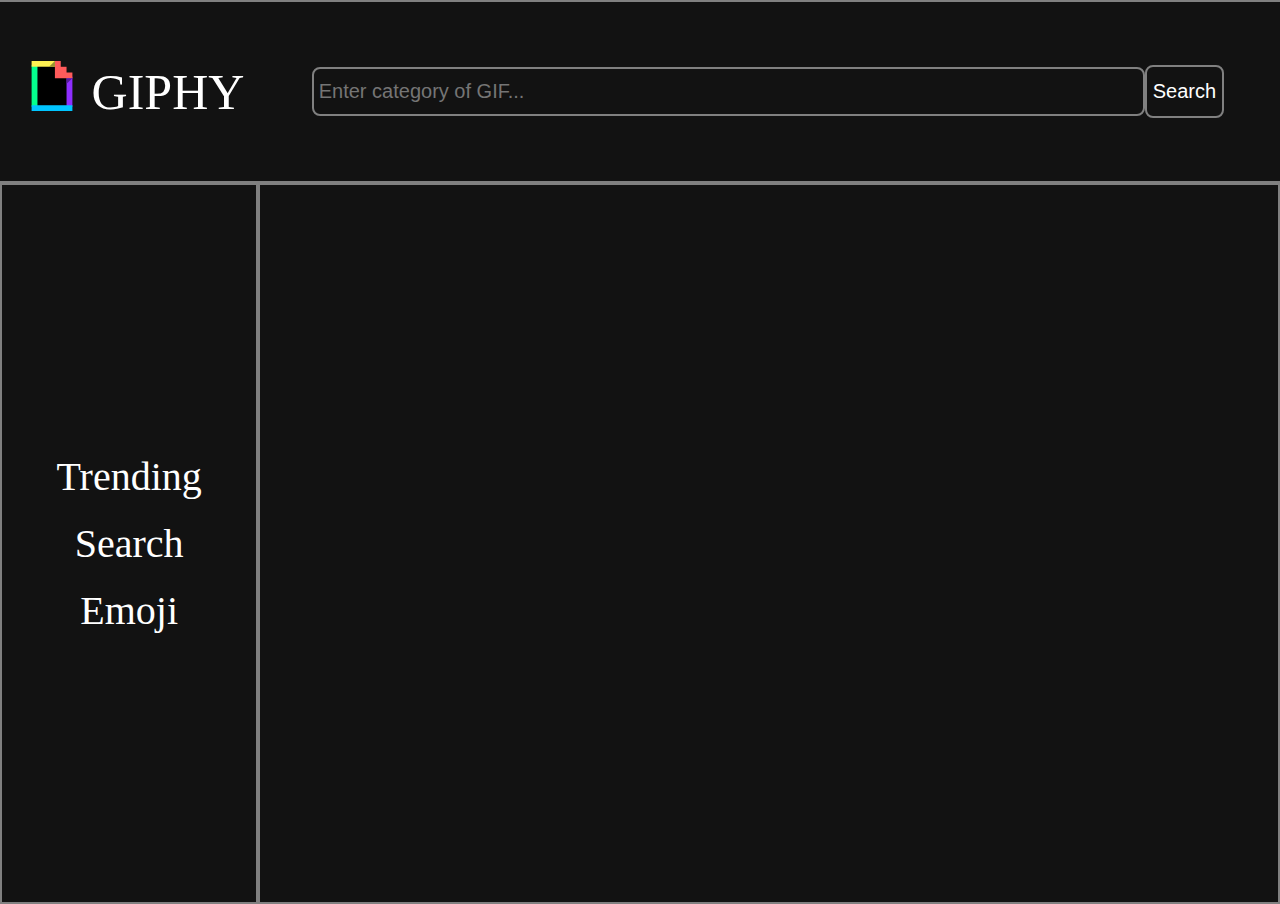
<file: ASSIGNMENT-1/index.html>
<!DOCTYPE html>
<html lang="en">
<head>
    <meta charset="UTF-8">
    <meta name="viewport" content="width=device-width, initial-scale=1.0">
    <title>Document</title>
    <link href="style.css" rel="stylesheet">
</head>
<body>
    
    <div class="main-container">
        <div class="header">
            <div class="logo">
                <div>
                    <svg height="50px" width="80" xmlns="http://www.w3.org/2000/svg" viewBox="4 2 16.32 20"><g fill="none" fill-rule="evenodd"><path d="M6.331 4.286H17.99v15.428H6.33z" fill="#000"/><g fill-rule="nonzero"><path d="M4 3.714h2.331v16.572H4z" fill="#04ff8e"/><path d="M17.989 8.286h2.331v12h-2.331z" fill="#8e2eff"/><path d="M4 19.714h16.32V22H4z" fill="#00c5ff"/><path d="M4 2h9.326v2.286H4z" fill="#fff152"/><path d="M17.989 6.571V4.286h-2.332V2h-2.331v6.857h6.994V6.571" fill="#ff5b5b"/><path d="M17.989 11.143V8.857h2.331" fill="#551c99"/></g><path d="M13.326 2v2.286h-2.332" fill="#999131"/></g></svg>
                </div>
                <div class="logo-text">GIPHY</div>
            </div>
            <div class="input">
                <input type="text" placeholder="Enter category of GIF... " id="search_gif">
                <button id="submit_search">Search</button>
            </div>
        </div>
        <div class="main-data">
            <div class="endpoints-container">
                <div id='trending' class='endpoint'>Trending</div>
                <div id='search' class='endpoint'>Search</div>
                <div id='emoji' class='endpoint'>Emoji</div>
            </div>
            <div class="gif-container" id="gif-container"></div>
        </div>
    </div>

    <script src="main.js"></script>
</body>
</html>
</file>
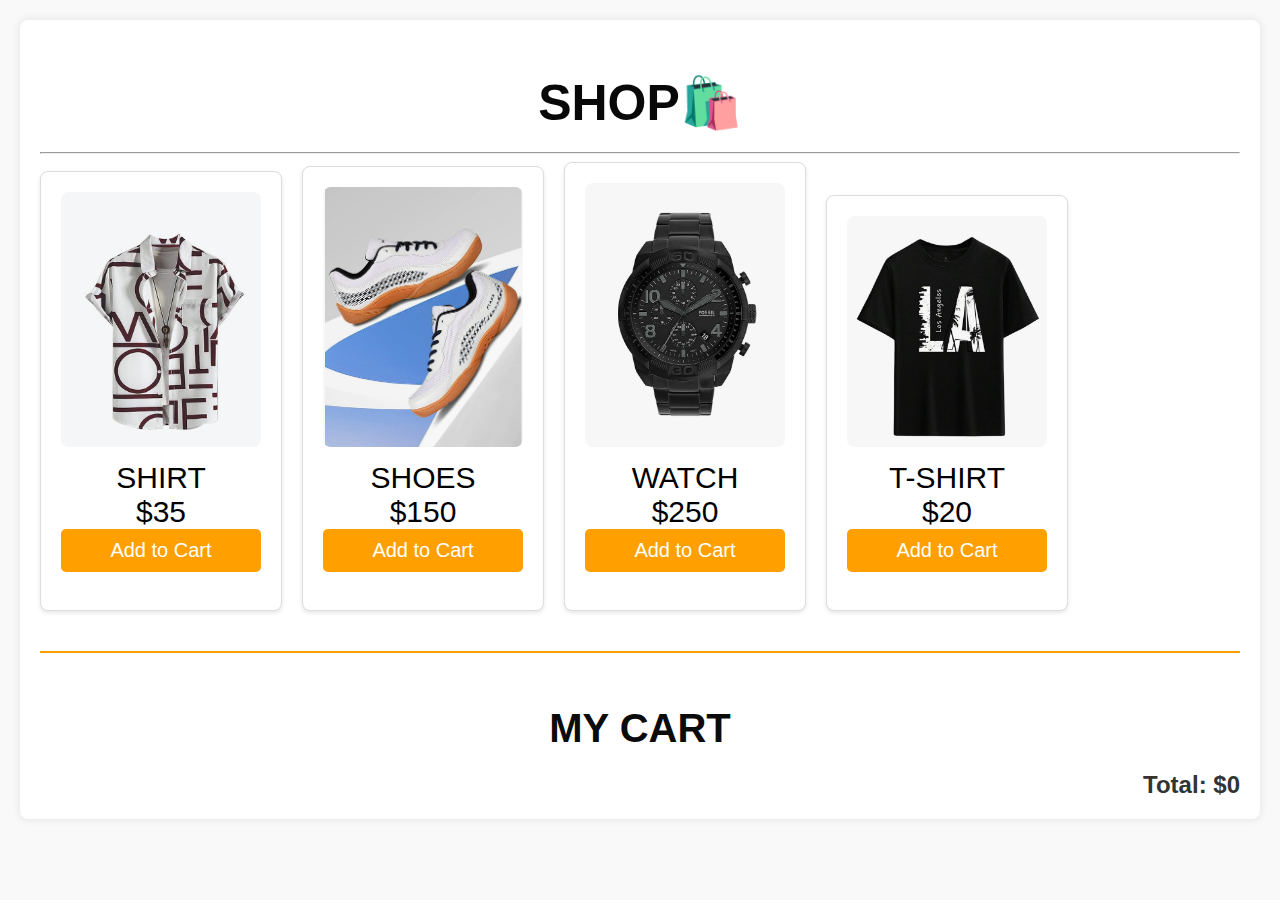
<file: ASSIGNMENT-1/rahul.html>
<!DOCTYPE html>
<html lang="en">
<head>
    <meta charset="UTF-8">
    <meta name="viewport" content="width=device-width, initial-scale=1.0">
    <title>Shopping Cart</title>
    <style>
        body {
    font-family: Arial, sans-serif;
    margin: 0;
    padding: 0;
    background-color: #f9f9f9;
}

.container {
    max-width: 1200px;
    margin: 20px auto;
    padding: 20px;
    background-color: #fff;
    border-radius: 8px;
    box-shadow: 0 0 10px rgba(0, 0, 0, 0.1);
}

h1 {
    text-align: center;
    color: #080808;
    text-decoration: solid;
    font-size: 50px;
    margin-bottom: 20px;
}

.product {
    text-align: center;
    display: inline-block;
    border: 1px solid #ddd;
    border-radius: 8px;
    padding: 20px;
    margin-bottom: 20px;
    background-color: #fff;
    margin-right: 20px;
    box-shadow: 0 2px 4px rgba(0, 0, 0, 0.1);
    transition: all 0.3s ease;
}

.product:hover {
    box-shadow: 0 4px 8px rgba(0, 0, 0, 0.1);
    transform: translateY(-5px);
}

.product img {
    width: 200px; ;
    border-radius: 8px;
    margin-bottom: 10px;
}

.product-info {
    text-align: center;
    font-size: 30px;
}

.product button {
    font-size: 20px;
    display: block;
    width: 100%;
    padding: 10px;
    background-color: #ff9f00;
    color: #fff;
    border: none;
    cursor: pointer;
    border-radius: 5px;
    transition: background-color 0.3s ease;
}

.product button:hover {
    background-color: #ffac33;
}

.cart {
    text-align: right;
    margin-top: 20px;
    border-top: 2px solid #ff9f00;
    padding-top: 20px;
}

.cart h2 {
    font-size:40px;
    color: #0b0b0b;
    text-align: center;
    margin-bottom: 20px;
}

.cart ul {
    list-style-type: none;
    padding: 0;
}

.cart li {
    margin-bottom: 10px;
    padding: 10px;
    background-color: #fff;
    border-radius: 5px;
    box-shadow: 0 2px 4px rgba(0, 0, 0, 0.1);
    display: flex;
    justify-content: space-between;
    align-items: center;
}

.cart li button {
    padding: 8px 15px;
    background-color: #dc3545;
    color: #fff;
    border: none;
    cursor: pointer;
    border-radius: 5px;
    transition: background-color 0.3s ease;
}

.cart li button:hover {
    background-color: #c82333;
}

.total {
    color: #333;
    text-align: right;
    margin-top: 20px;
    font-size: 24px;
    font-weight: bold;
}
    </style>
</head>
<body>
    <div class="container">
        <center><H1>SHOP🛍️</H1></center><hr>
        <div id="products" class="products">
        </div>
        <div class="cart">
            <h2>MY CART</h2>
            <ul id="cart-items">
            </ul>
            <div class="total">Total: $<span id="totalAmount">0</span></div>
        </div></div>
    </div>

    <script>
        document.addEventListener('DOMContentLoaded', function() {
            const productsContainer = document.getElementById('products');
            const cartItems = document.getElementById('cart-items');
            const totalAmountElement = document.getElementById('totalAmount');
            let totalAmount = 0;
            const cartMap = new Map(); // To store cart items

            const products = [
                { id: 1, name: 'SHIRT', image: 'SHIRT.png', price: 35},
                { id: 2, name: 'SHOES', image: 'SHOES.png', price: 150  },
                { id: 3, name: 'WATCH', image: 'WATCH.png', price: 250 },
                { id: 4,name: 'T-SHIRT', image: 'T-SHIRT.png', price: 20} 
            ];

            products.forEach(product => {
                const productDiv = document.createElement('div');
                productDiv.classList.add('product');
                productDiv.setAttribute('data-id', product.id);
                productDiv.innerHTML = `
                    <img src="${product.image}" alt="${product.name}">
                    <div class="product-info">
                        <span>${product.name}</span><br>
                        <span class="price">$${product.price}</span>
                    </div>
                    <button class="add-to-cart">Add to Cart</button><br>
                `;
                productsContainer.appendChild(productDiv);
            });

            const addToCartButtons = document.querySelectorAll('.add-to-cart');
            addToCartButtons.forEach(button => {
                button.addEventListener('click', function() {
                    const productDiv = button.parentElement;
                    const productId = productDiv.getAttribute('data-id');
                    const productName = productDiv.querySelector('.product-info span:first-child').textContent;
                    const price = parseFloat(productDiv.querySelector('.price').textContent.replace('$', ''));

                    if (cartMap.has(productId)) {
                        // If the product is already in the cart, increment its quantity and update the UI
                        const cartItem = cartMap.get(productId);
                        cartItem.quantity++;
                        cartItem.element.querySelector('.quantity').textContent = cartItem.quantity;
                    } else {
                        // If the product is not in the cart, add it to the cart and update the UI
                        const cartItem = document.createElement('li');
                        cartItem.innerHTML = `
                            <span>${productName} - $${price} <span class="quantity">1</span>x</span>
                            <button class="remove-from-cart" data-id="${productId}">Remove</button>
                        `;
                        cartItems.appendChild(cartItem);
                        cartMap.set(productId, { name: productName, price: price, quantity: 1, element: cartItem });
                    }

                    // Update total amount
                    totalAmount += price;
                    totalAmountElement.textContent = totalAmount.toFixed(2);
                });
            });

            cartItems.addEventListener('click', function(event) {
                if (event.target.classList.contains('remove-from-cart')) {
                    const productId = event.target.getAttribute('data-id');
                    const cartItem = cartMap.get(productId);
                    const price = cartItem.price;
                    const quantity = cartItem.quantity;
                    
                    if (quantity > 1) {
                        // If the product quantity is more than 1, decrement its quantity and update the UI
                        cartItem.quantity--;
                        cartItem.element.querySelector('.quantity').textContent = cartItem.quantity;
                    } else {
                        // If the product quantity is 1, remove it from the cart and update the UI
                        cartItems.removeChild(cartItem.element);
                        cartMap.delete(productId);
                    }

                    // Update total amount
                    totalAmount -= price;
                    totalAmountElement.textContent = totalAmount.toFixed(2);
                }
            });
        });
    </script>
</body>
</html>
</file>
<file: ASSIGNMENT-1/style.css>
body{
    height:100vh;
    width: 100vw;
    margin:0px;
    overflow:hidden; 
}
.header img{
    height:auto;
    width:100%;
}
.main-container{
    display: flex;
    align-items: center;
    justify-content: center; 
    flex-direction: column;
    margin:0px;
    height: 100%;
    width: 100%;
}
/* #download-div:hover{
    visibility: visible;
} */

.logo{
    height: 100%;
    width: 20%;
    display: flex;
    align-items: center;
    justify-content: center;
    font-size: 10px;
    color:white;
    font-size:50px;
}
.input{
    height: 100%;
    width:80%;
    display: flex;
    align-items: center;
    justify-content: center;
}

.header{
    display: flex;
    align-items: center;
    justify-content: center;
    border:2px solid gray;
    height:20%;
    width: 100%;
    background-color: rgb(18, 18, 18);
}
.main-data{
    height:80%;
    width:100%;
    display: flex;
    flex-direction: row;
}

.endpoints-container{
    height: 100%;
    width:20%;
    border:2px solid gray;
    background-color: rgb(18, 18, 18);
    color:white;
    display: flex;
    align-items: center;
    justify-content: center;
    flex-direction: column;
    font-size: 40px;
    gap:20px;
}
.endpoint:hover{
    color:cyan;
    cursor:pointer;
}
.gif-container{
    border: 2px solid gray;
    height:100%;
    width: 80%;
    overflow: auto;
    display: flex;
    flex-wrap: wrap;      
    background-color: rgb(18, 18, 18);
}

.categories{
    height:100%;
    width:20%;
    border: 2px solid gray;
    background-color: rgb(18, 18, 18);
}

.gif{
    margin:2px;   
}

.gif img{
    border-radius: 0.5rem;
}

#search_gif{
    border:2px solid gray;
    background-color: rgb(18, 18, 18);
    width:80%;
    color:white;
    height: 20%;    
    outline:none;
    padding:0.3rem;
    border-radius: 0.5rem;
    font-size: 20px;
}

#search_gif:hover{
    border-color:aqua;
}

#submit_search{
    border:2px solid gray;
    background-color: rgb(18, 18, 18);
    color:white;
    border-radius: 0.5rem;
    font-size: 20px;
    height:30%;
    cursor: pointer;
    
}
#submit_search:hover{
    border-color:aqua;
}
</file>
